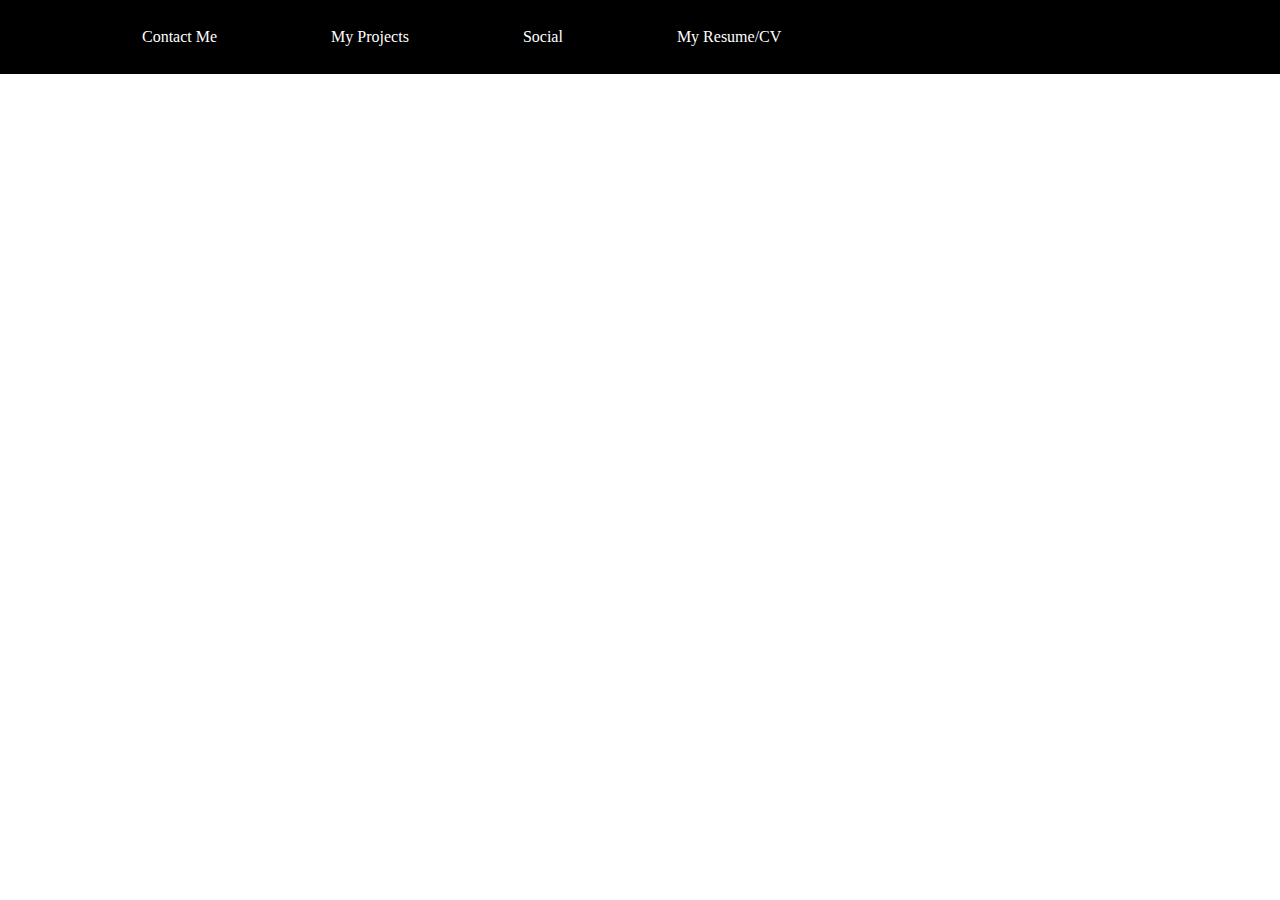
<file: index.html>
<!DOCTYPE html>
<html lang="en">
<head>
    <meta charset="UTF-8">
    <meta name="viewport" content="width=device-width, initial-scale=1.0">
    <link rel="icon" type="image/x-icon" href="coding.png">
    <title>Personal Info</title>
    <link rel="stylesheet" href="style.css">
</head>
<body>
    <header>
        <div id="navbar">
            <div id="dropdown1" class="navbar">
                <ul>
                    <li><a href="Contactme.html" class="backlink">Contact Me</a></li>
                    <li>My Projects
                        <div class="dropdown2">
                            <ul>
                                <li id="text">Android Apps
                                    <div class="dropdown3">
                                        <ul>
                                            <li id="text">1st Year</li>
                                            <li id="text">2nd Year</li>
                                            <li id="text">3rd Year</li>
                                            <li id="text">4th Year</li>
                                        </ul>
                                </li>
                                <li id="text"><a href="Webdevelopment.html" class="backlink">Web Developement</a>
                                    <div class="dropdown3">
                                        <ul>
                                            <li id="text">1st Year</li>
                                            <li id="text">2nd Year</li>
                                            <li id="text">3rd Year</li>
                                            <li id="text">4th Year</li>
                                        </ul>
                                </li>
                            </ul>
                        </div>
                    </li>
                    <li>Social
                        <div class="dropdown2">
                            <ul>
                                <li id="text"><a href="https://www.linkedin.com/in/shivamahujaa/" target="_blank" class="backlink">Linkedin</a></li>
                                <li id="text"><a href="https://github.com/Shivam9901" target="_blank" class="backlink">Github</a></li>
                                <li id="text"><a href="" target="_blank" class="backlink">X</a></li>
                            </ul>
                        </div>
                    </li>
                    <li>My Resume/CV
                        <div class="dropdown2">
                            <ul>
                                <li id="text"><a href="Shivamcv.html" target="_blank" class="backlink">My Curriculum Vitae</a></li>
                                <li id="text">My Resume</li>
                            </ul>
                        </div>
                    </li>
                </ul>
            </div>
        </div>
    </header>
</body>
</html>
</file>
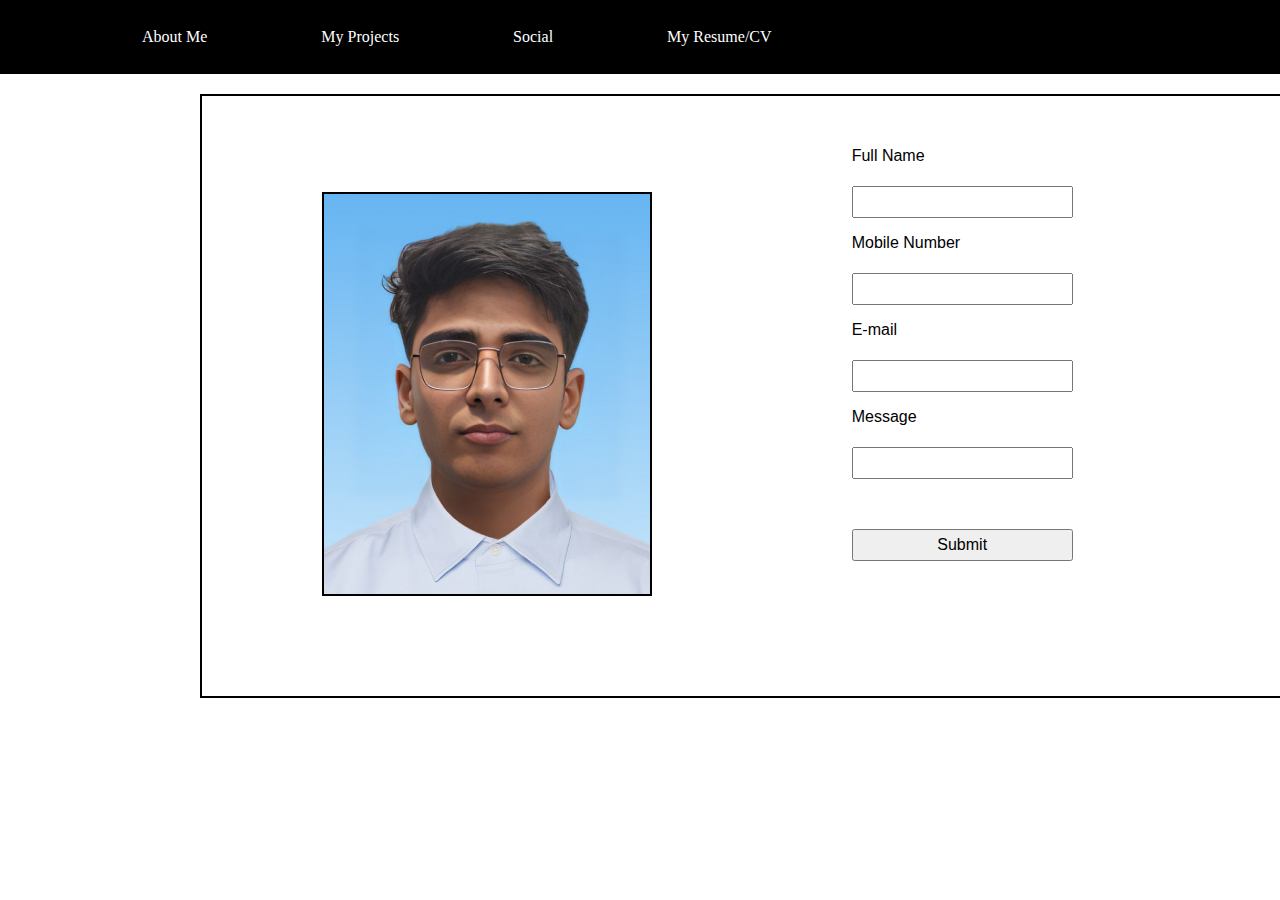
<file: Contactme.html>
<!DOCTYPE html>
<html lang="en">
<head>
    <meta charset="UTF-8">
    <meta name="viewport" content="width=device-width, initial-scale=1.0">
    <link rel="icon" type="image/x-icon" href="coding.png">
    <title>Contact Me</title>
    <link rel="stylesheet" href="contactme.css">
</head>
<body>
    <header>
        <div id="navbar">
            <div id="dropdown1" class="navbar">
                <ul>
                    <li><a href="index.html" class="backlink">About Me</a></li>
                    <li>My Projects
                        <div class="dropdown2">
                            <ul>
                                <li id="text">Android Apps
                                    <div class="dropdown3">
                                        <ul>
                                            <li id="text">1st Year</li>
                                            <li id="text">2nd Year</li>
                                            <li id="text">3rd Year</li>
                                            <li id="text">4th Year</li>
                                        </ul>
                                </li>
                                <li id="text"><a href="Webdevelopment.html" class="backlink">Web Developement</a>
                                    <div class="dropdown3">
                                        <ul>
                                            <li id="text">1st Year</li>
                                            <li id="text">2nd Year</li>
                                            <li id="text">3rd Year</li>
                                            <li id="text">4th Year</li>
                                        </ul>
                                </li>
                            </ul>
                        </div>
                    </li>
                    <li>Social
                        <div class="dropdown2">
                            <ul>
                                <li id="text"><a href="https://www.linkedin.com/in/shivamahujaa/" target="_blank" class="backlink">Linkedin</a></li>
                                <li id="text"><a href="https://github.com/Shivam9901" target="_blank" class="backlink">Github</a></li>
                                <li id="text"><a href="" target="_blank" class="backlink">X</a></li>
                            </ul>
                        </div>
                    </li>
                    <li>My Resume/CV
                        <div class="dropdown2">
                            <ul>
                                <li id="text"><a href="Shivamcv.html" class="backlink">My Curriculum Vitae</a></li>
                                <li id="text">My Resume</li>
                            </ul>
                        </div>
                    </li>
                </ul>
            </div>
        </div>
    </header>
    <main>
        <div id="main-container">
            <div id="photo">
                <img src="photo_page-0001.jpg" alt="Shivam" id="shivamphoto">
            </div>
            <div id="container">
                <div id="data">
                    <div class="credentials">
                        <p id="text2">Full Name</p>
                        <input type="text">
                    <div class="credentials">
                        <p id="text2">Mobile Number</p>
                        <input type="tel">
                    <div class="credentials">
                        <p id="text2">E-mail</p>
                        <input type="email">
                    <div class="credentials">
                        <p id="text2">Message</p>
                        <input type="text">
                    <div class="credentials">
                        <button class="button">Submit</button>
                        </div>
                    </div>
                </div>
            </div>
        </div>
    </div>
    </div>
    </main>
</body>
</html>
</file>
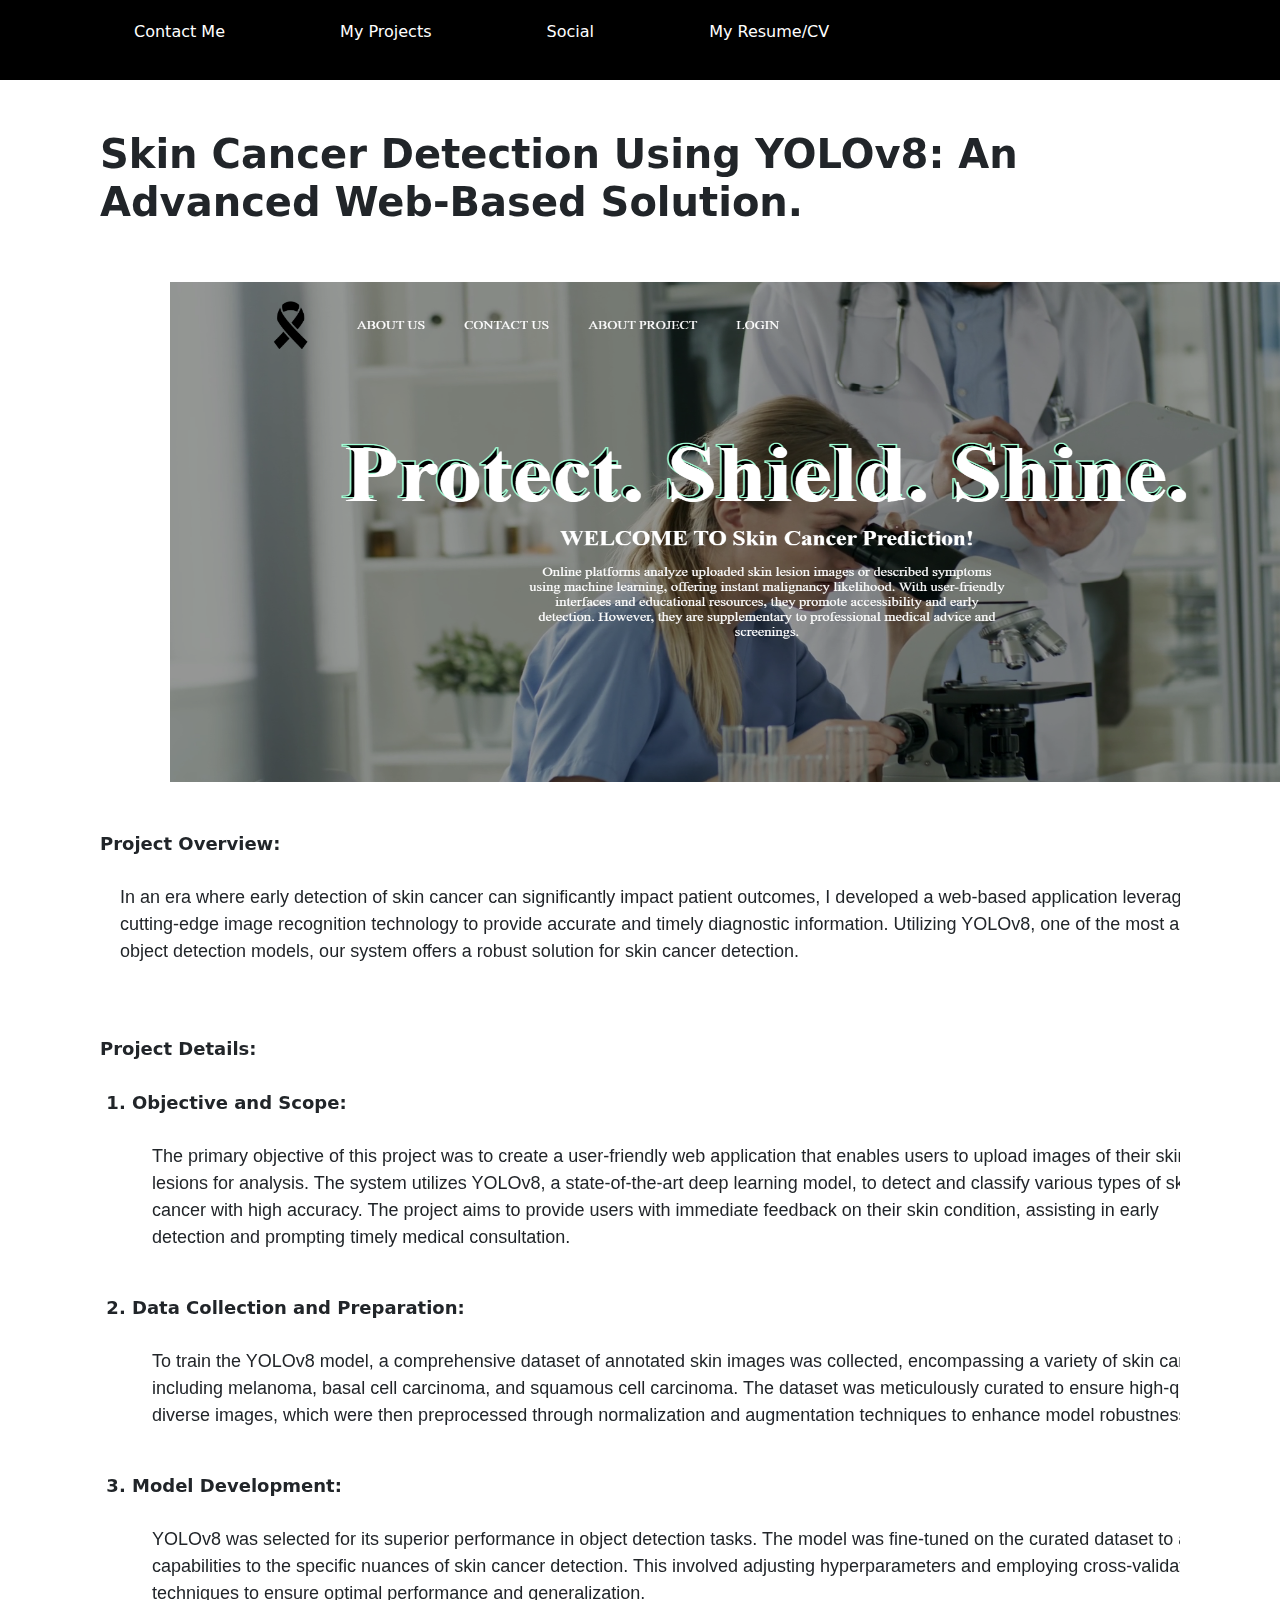
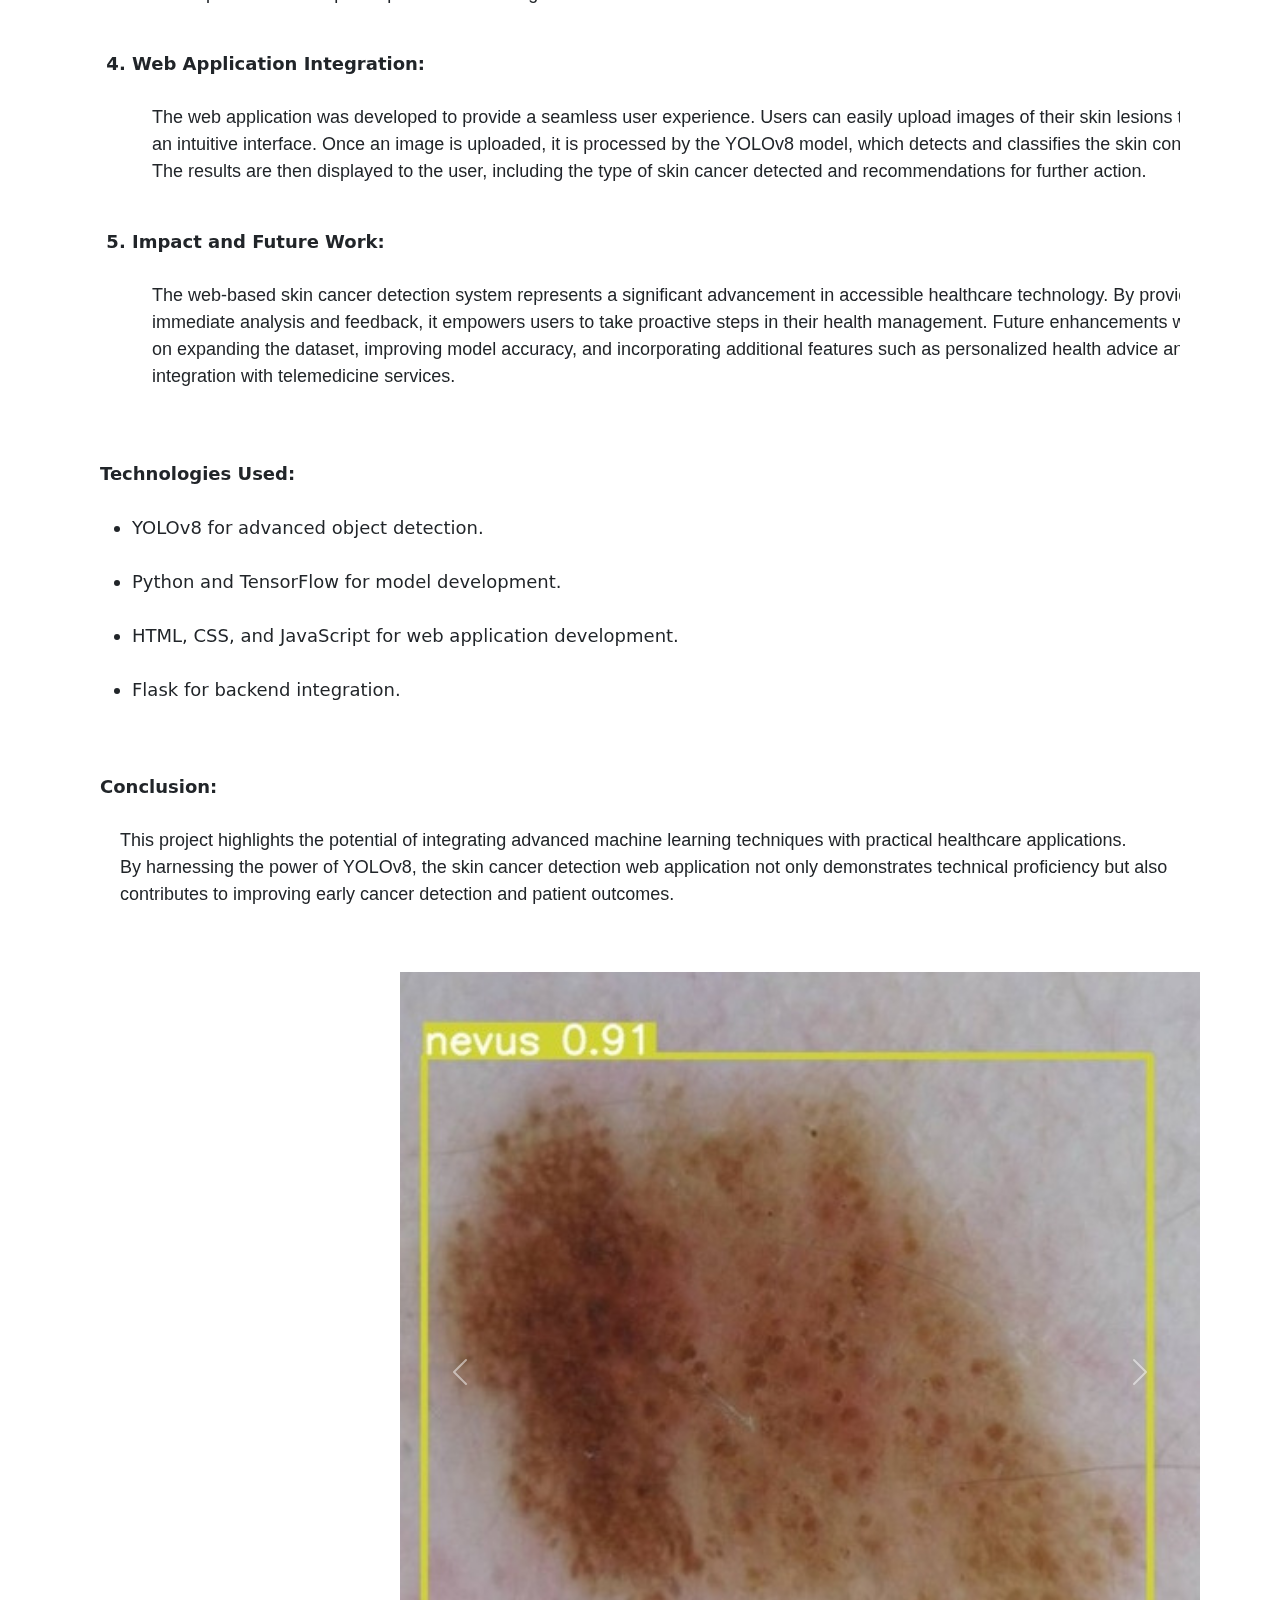
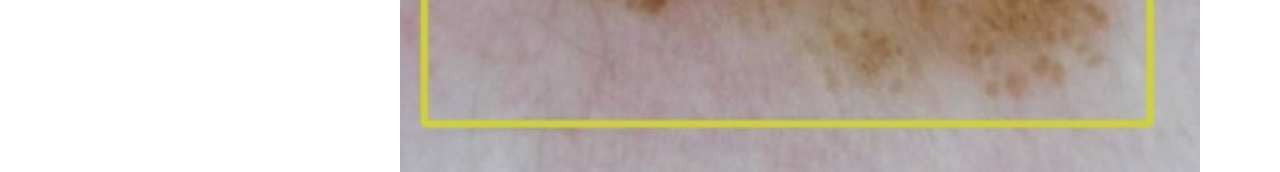
<file: skincancerproject.html>
<!DOCTYPE html>
<html lang="en">
<head>
    <meta charset="UTF-8">
    <meta name="viewport" content="width=device-width, initial-scale=1.0">
    <link rel="icon" type="image/x-icon" href="coding.png">
    <link href="https://cdn.jsdelivr.net/npm/bootstrap@5.3.3/dist/css/bootstrap.min.css" rel="stylesheet" integrity="sha384-QWTKZyjpPEjISv5WaRU9OFeRpok6YctnYmDr5pNlyT2bRjXh0JMhjY6hW+ALEwIH" crossorigin="anonymous">
    <link rel="stylesheet" href="skincancerproject.css">
    <title>Skin Cancer Project</title>
</head>
<body>
    <header>
        <div id="navbar">
            <div id="dropdown1" class="navbar">
                <ul>
                    <li><a href="Contactme.html" class="backlink">Contact Me</a></li>
                    <li>My Projects
                        <div class="dropdown2">
                            <ul>
                                <li id="text">Android Apps
                                    <div class="dropdown3">
                                        <ul>
                                            <li id="text">1st Year</li>
                                            <li id="text">2nd Year</li>
                                            <li id="text">3rd Year</li>
                                            <li id="text">4th Year</li>
                                        </ul>
                                </li>
                                <li id="text"><a href="Webdevelopment.html" class="backlink">Web Developement</a>
                                    <div class="dropdown3">
                                        <ul>
                                            <li id="text">1st Year</li>
                                            <li id="text">2nd Year</li>
                                            <li id="text">3rd Year</li>
                                            <li id="text">4th Year</li>
                                        </ul>
                                </li>
                            </ul>
                        </div>
                    </li>
                    <li>Social
                        <div class="dropdown2">
                            <ul>
                                <li id="text"><a href="https://www.linkedin.com/in/shivamahujaa/" target="_blank" class="backlink">Linkedin</a></li>
                                <li id="text"><a href="https://github.com/Shivam9901" target="_blank" class="backlink">Github</a></li>
                                <li id="text"><a href="" target="_blank" class="backlink">X</a></li>
                            </ul>
                        </div>
                    </li>
                    <li>My Resume/CV
                        <div class="dropdown2">
                            <ul>
                                <li id="text"><a href="Shivamcv.html" target="_blank" class="backlink">My Curriculum Vitae</a></li>
                                <li id="text">My Resume</li>
                            </ul>
                        </div>
                    </li>
                </ul>
            </div>
        </div>
    </header>
    <main>
        <fieldset>
            <div id="content">
                <div id="heading">
                    <h1><b>Skin Cancer Detection Using YOLOv8: An Advanced Web-Based Solution. </b></h1>
                    <br>
                    <br>
                    <img id="image" src="skincancer.png" alt="websiteimage">
                </div>
                <br>
                <br>
                <div class="text">
                    <b>Project Overview:</b>
                    <br>
                    <br>
                    <pre>In an era where early detection of skin cancer can significantly impact patient outcomes, I developed a web-based application leveraging
cutting-edge image recognition technology to provide accurate and timely diagnostic information. Utilizing YOLOv8, one of the most advanced
object detection models, our system offers a robust solution for skin cancer detection.</pre>
                    <br>
                    <br>
                    <b>Project Details:</b>
                    <br>
                    <br>
                    <ol>
                    <li>Objective and Scope:</li>
                    <br>
                    <pre>The primary objective of this project was to create a user-friendly web application that enables users to upload images of their skin
lesions for analysis. The system utilizes YOLOv8, a state-of-the-art deep learning model, to detect and classify various types of skin 
cancer with high accuracy. The project aims to provide users with immediate feedback on their skin condition, assisting in early
detection and prompting timely medical consultation.</pre>
                    <br>
                    <li>Data Collection and Preparation:</li>
                    <br>
                    <pre>To train the YOLOv8 model, a comprehensive dataset of annotated skin images was collected, encompassing a variety of skin cancer types,
including melanoma, basal cell carcinoma, and squamous cell carcinoma. The dataset was meticulously curated to ensure high-quality and
diverse images, which were then preprocessed through normalization and augmentation techniques to enhance model robustness.</pre>
                    <br>
                    <li>Model Development:</li>
                    <br>
                    <pre>YOLOv8 was selected for its superior performance in object detection tasks. The model was fine-tuned on the curated dataset to adapt its
capabilities to the specific nuances of skin cancer detection. This involved adjusting hyperparameters and employing cross-validation
techniques to ensure optimal performance and generalization.</pre>
                    <br>
                    <li>Web Application Integration:</li>
                    <br>
                    <pre>The web application was developed to provide a seamless user experience. Users can easily upload images of their skin lesions through
an intuitive interface. Once an image is uploaded, it is processed by the YOLOv8 model, which detects and classifies the skin condition.
The results are then displayed to the user, including the type of skin cancer detected and recommendations for further action.</pre>
                    <br>
                    <li>Impact and Future Work:</li>
                    <br>
                    <pre>The web-based skin cancer detection system represents a significant advancement in accessible healthcare technology. By providing
immediate analysis and feedback, it empowers users to take proactive steps in their health management. Future enhancements will focus
on expanding the dataset, improving model accuracy, and incorporating additional features such as personalized health advice and 
integration with telemedicine services.</pre>
                    </ol>
                    <br>
                    <br>
                    <b>Technologies Used:</b>
                    <br>
                    <br>
                    <div class="notbold">
                        <ul>
                            <li>YOLOv8 for advanced object detection.</li>
                            <br>
                            <li>Python and TensorFlow for model development.</li>
                            <br>
                            <li>HTML, CSS, and JavaScript for web application development.</li>
                            <br>
                            <li>Flask for backend integration.</li>
                        </ul>
                    </div>
                    <br>
                    <br>
                    <b>Conclusion:</b>
                    <br>
                    <br>
                    <pre>This project highlights the potential of integrating advanced machine learning techniques with practical healthcare applications.
By harnessing the power of YOLOv8, the skin cancer detection web application not only demonstrates technical proficiency but also
contributes to improving early cancer detection and patient outcomes.</pre>
                </div>
                <br>
                <br>
                <div id="carouselExampleAutoplaying" class="carousel slide" data-bs-ride="carousel">
                    <div class="carousel-inner">
                      <div class="carousel-item active">
                        <img src="skincancerimage.jpg" class="d-block w-100" alt="Skincancerimage">
                      </div>
                      <div class="carousel-item">
                        <img src="skincancerimage2.jpg" class="d-block w-100" alt="Skincancerimage">
                      </div>
                    </div>
                    <button class="carousel-control-prev" type="button" data-bs-target="#carouselExampleAutoplaying" data-bs-slide="prev">
                      <span class="carousel-control-prev-icon" aria-hidden="true"></span>
                      <span class="visually-hidden">Previous</span>
                    </button>
                    <button class="carousel-control-next" type="button" data-bs-target="#carouselExampleAutoplaying" data-bs-slide="next">
                      <span class="carousel-control-next-icon" aria-hidden="true"></span>
                      <span class="visually-hidden">Next</span>
                    </button>
                  </div>
            </div>
        </main>
        </fieldset>
    </main>
    <script src="https://cdn.jsdelivr.net/npm/bootstrap@5.3.3/dist/js/bootstrap.bundle.min.js" integrity="sha384-YvpcrYf0tY3lHB60NNkmXc5s9fDVZLESaAA55NDzOxhy9GkcIdslK1eN7N6jIeHz" crossorigin="anonymous"></script>
</body>
</html>
</file>
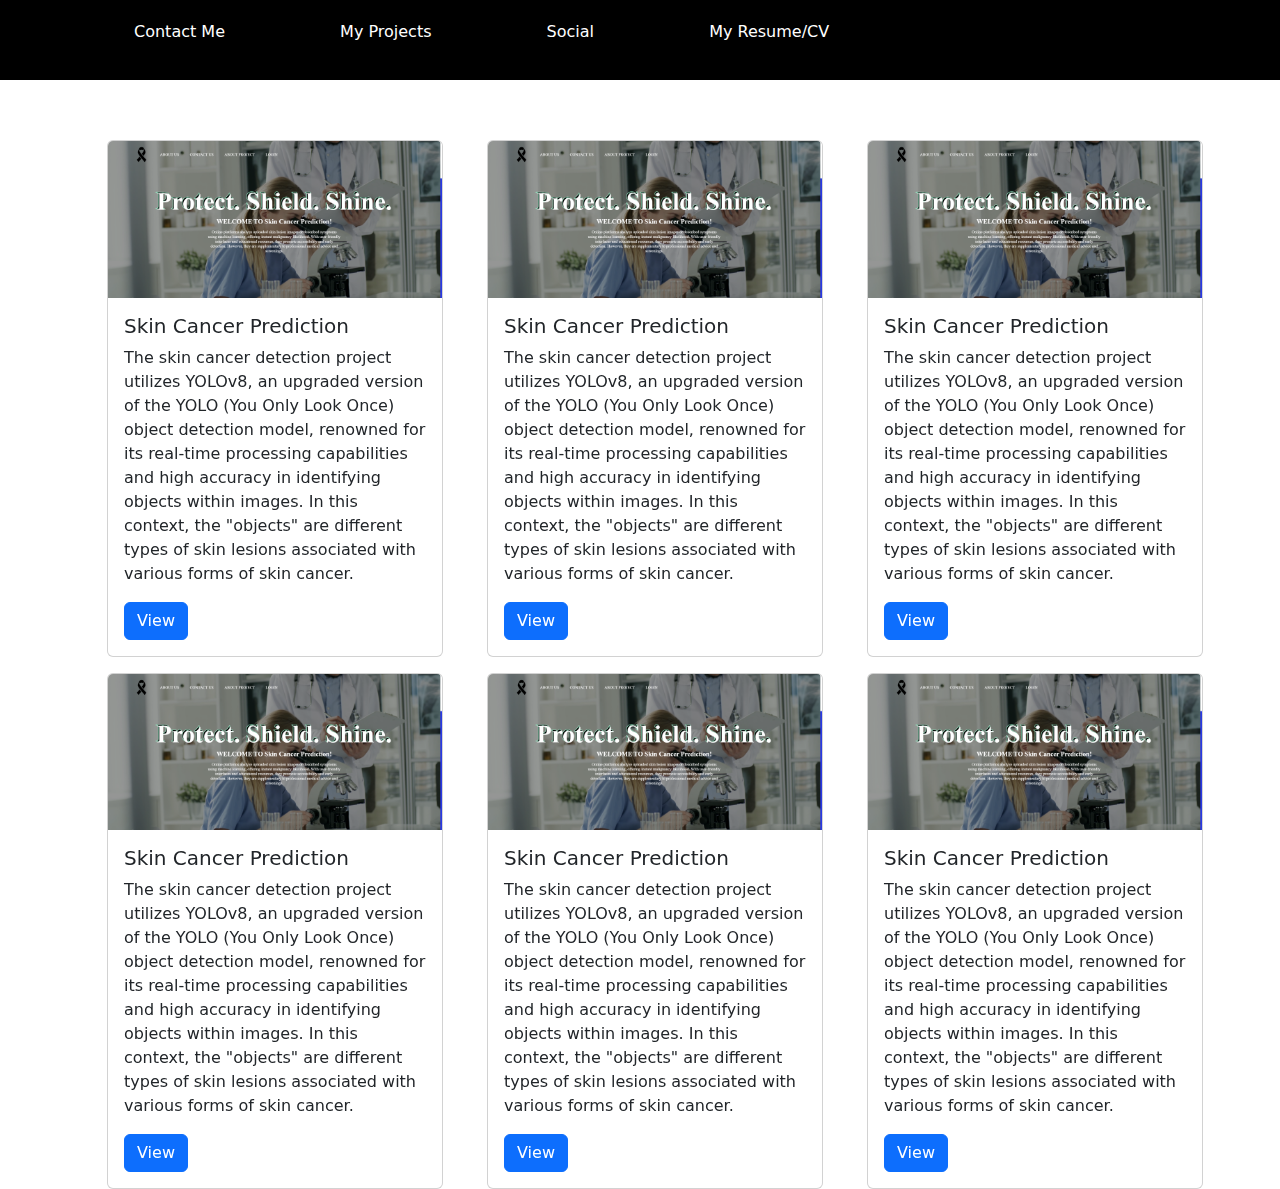
<file: Webdevelopment.html>
<!DOCTYPE html>
<html lang="en">
<head>
    <meta charset="UTF-8">
    <meta name="viewport" content="width=device-width, initial-scale=1.0">
    <link rel="icon" type="image/x-icon" href="coding.png">
    <title>Web Developement</title>
    <link rel="stylesheet" href="Webdevelopment.css">
    <link href="https://cdn.jsdelivr.net/npm/bootstrap@5.3.3/dist/css/bootstrap.min.css" rel="stylesheet" integrity="sha384-QWTKZyjpPEjISv5WaRU9OFeRpok6YctnYmDr5pNlyT2bRjXh0JMhjY6hW+ALEwIH" crossorigin="anonymous">
</head>
<body>
    <header>
        <div id="navbar">
            <div id="dropdown1" class="navbar">
                <ul>
                    <li><a href="Contactme.html" class="backlink">Contact Me</a></li>
                    <li>My Projects
                        <div class="dropdown2">
                            <ul>
                                <li id="text">Android Apps
                                    <div class="dropdown3">
                                        <ul>
                                            <li id="text">1st Year</li>
                                            <li id="text">2nd Year</li>
                                            <li id="text">3rd Year</li>
                                            <li id="text">4th Year</li>
                                        </ul>
                                </li>
                                <li id="text"><a href="Webdevelopment.html" class="backlink">Web Developement</a>
                                    <div class="dropdown3">
                                        <ul>
                                            <li id="text">1st Year</li>
                                            <li id="text">2nd Year</li>
                                            <li id="text">3rd Year</li>
                                            <li id="text">4th Year</li>
                                        </ul>
                                </li>
                            </ul>
                        </div>
                    </li>
                    <li>Social
                        <div class="dropdown2">
                            <ul>
                                <li id="text"><a href="https://www.linkedin.com/in/shivamahujaa/" target="_blank" class="backlink">Linkedin</a></li>
                                <li id="text"><a href="https://github.com/Shivam9901" target="_blank" class="backlink">Github</a></li>
                                <li id="text"><a href="" target="_blank" class="backlink">X</a></li>
                            </ul>
                        </div>
                    </li>
                    <li>My Resume/CV
                        <div class="dropdown2">
                            <ul>
                                <li id="text"><a href="Shivamcv.html" target="_blank" class="backlink">My Curriculum Vitae</a></li>
                                <li id="text">My Resume</li>
                            </ul>
                        </div>
                    </li>
                </ul>
            </div>
        </div>
    </header>
    <main>
        <br>
        <br>
        <div class="container">
            <div class="row">
                <div class="col-md-4">
                    <div class="card">
                        <img src="skincancer.png" class="card-img-top" alt="Websiteimage">
                        <div class="card-body">
                            <h5 class="card-title">Skin Cancer Prediction</h5>
                            <p class="card-text">The skin cancer detection project utilizes YOLOv8, an upgraded version of the YOLO (You Only Look Once) object detection model, renowned for its real-time processing capabilities and high accuracy in identifying objects within images. In this context, the "objects" are different types of skin lesions associated with various forms of skin cancer.</p>
                            <a href="skincancerproject.html" class="btn btn-primary">View</a>
                        </div>
                    </div>
                </div>
                <div class="col-md-4">
                    <div class="card">
                        <img src="skincancer.png" class="card-img-top" alt="Websiteimage">
                        <div class="card-body">
                            <h5 class="card-title">Skin Cancer Prediction</h5>
                            <p class="card-text">The skin cancer detection project utilizes YOLOv8, an upgraded version of the YOLO (You Only Look Once) object detection model, renowned for its real-time processing capabilities and high accuracy in identifying objects within images. In this context, the "objects" are different types of skin lesions associated with various forms of skin cancer.</p>
                            <a href="skincancerproject.html" class="btn btn-primary">View</a>
                        </div>
                    </div>
                </div>
                <div class="col-md-4">
                    <div class="card">
                        <img src="skincancer.png" class="card-img-top" alt="Websiteimage">
                        <div class="card-body">
                            <h5 class="card-title">Skin Cancer Prediction</h5>
                            <p class="card-text">The skin cancer detection project utilizes YOLOv8, an upgraded version of the YOLO (You Only Look Once) object detection model, renowned for its real-time processing capabilities and high accuracy in identifying objects within images. In this context, the "objects" are different types of skin lesions associated with various forms of skin cancer.</p>
                            <a href="skincancerproject.html" class="btn btn-primary">View</a>
                        </div>
                    </div>
                </div>
                <div class="col-md-4">
                    <div class="card">
                        <img src="skincancer.png" class="card-img-top" alt="Websiteimage">
                        <div class="card-body">
                            <h5 class="card-title">Skin Cancer Prediction</h5>
                            <p class="card-text">The skin cancer detection project utilizes YOLOv8, an upgraded version of the YOLO (You Only Look Once) object detection model, renowned for its real-time processing capabilities and high accuracy in identifying objects within images. In this context, the "objects" are different types of skin lesions associated with various forms of skin cancer.</p>
                            <a href="skincancerproject.html" class="btn btn-primary">View</a>
                        </div>
                    </div>
                </div>
                <div class="col-md-4">
                    <div class="card">
                        <img src="skincancer.png" class="card-img-top" alt="Websiteimage">
                        <div class="card-body">
                            <h5 class="card-title">Skin Cancer Prediction</h5>
                            <p class="card-text">The skin cancer detection project utilizes YOLOv8, an upgraded version of the YOLO (You Only Look Once) object detection model, renowned for its real-time processing capabilities and high accuracy in identifying objects within images. In this context, the "objects" are different types of skin lesions associated with various forms of skin cancer.</p>
                            <a href="skincancerproject.html" class="btn btn-primary">View</a>
                        </div>
                    </div>
                </div>
                <div class="col-md-4">
                    <div class="card">
                        <img src="skincancer.png" class="card-img-top" alt="Websiteimage">
                        <div class="card-body">
                            <h5 class="card-title">Skin Cancer Prediction</h5>
                            <p class="card-text">The skin cancer detection project utilizes YOLOv8, an upgraded version of the YOLO (You Only Look Once) object detection model, renowned for its real-time processing capabilities and high accuracy in identifying objects within images. In this context, the "objects" are different types of skin lesions associated with various forms of skin cancer.</p>
                            <a href="skincancerproject.html" class="btn btn-primary">View</a>
                        </div>
                    </div>
                </div>
            </div>
        </div>        
    </main>
    <script src="https://cdn.jsdelivr.net/npm/bootstrap@5.3.3/dist/js/bootstrap.bundle.min.js" integrity="sha384-YvpcrYf0tY3lHB60NNkmXc5s9fDVZLESaAA55NDzOxhy9GkcIdslK1eN7N6jIeHz" crossorigin="anonymous"></script>
</body>
</html>
</file>
<file: style.css>
body{
    margin: 0px;
    padding: 0px;
    background-color: white;
}
#navbar{
    color: white;
    background-color:black ;
    border: 2px solid black;
}
#text{
    text-align: center;
}
ul li{
    margin-left: 90px;
    display: inline-block;
    list-style-type: none;
    padding:  10px;
}
.dropdown2{
    display: none;
}
ul li:hover .dropdown2{
    display: block;
    position: absolute;
    margin-left: -102px;
    margin-top: 10px;
}
.dropdown2 ul{
    margin: 0px;
    padding: 0px;
}
.dropdown2 ul li{
    color: white;
    background-color:black ;
    border: 2px solid black;
    display: block;
}
.dropdown2 ul li:hover{
    background-color: green ;
    color: white;
}
.dropdown3{
    display: none;
}
.dropdown2 ul li:hover .dropdown3{
    display: block;
    position: absolute;
    margin-left: 46px;
    margin-top: 10px;
}
.dropdown3 ul{
    margin: 0px;
    padding: 0px;
}
.dropdown3 ul li{
    color: white;
    background-color:black ;
    border: 2px solid black;
    display: block;
}
.dropdown3 ul li:hover{
    background-color: green ;
    color: white;
}
.backlink{
    text-decoration: none;
    color: white;
}
header{
    position: sticky;
    top: 0px;
}
</file>
<file: contactme.css>
body{
    margin: 0px;
    padding: 0px;
    background-color: white;
}
#navbar{
    color: white;
    background-color:black ;
    border: 2px solid black;
}
#text{
    text-align: center;
}
ul li{
    margin-left: 90px;
    display: inline-block;
    list-style-type: none;
    padding:  10px;
}
.dropdown2{
    display: none;
}
ul li:hover .dropdown2{
    display: block;
    position: absolute;
    margin-left: -102px;
    margin-top: 10px;
}
.dropdown2 ul{
    margin: 0px;
    padding: 0px;
}
.dropdown2 ul li{
    color: white;
    background-color:black ;
    border: 2px solid black;
    display: block;
}
.dropdown2 ul li:hover{
    background-color: green ;
    color: white;
}
.dropdown3{
    display: none;
}
.dropdown2 ul li:hover .dropdown3{
    display: block;
    position: absolute;
    margin-left: 60px;
    margin-top: 10px;
}
.dropdown3 ul{
    margin: 0px;
    padding: 0px;
}
.dropdown3 ul li{
    color: white;
    background-color:black ;
    border: 2px solid black;
    display: block;
}
.dropdown3 ul li:hover{
    background-color: green ;
    color: white;
}
.backlink{
    text-decoration: none;
    color: white;
}
#main-container {
    margin: 200px;
    display: flex;
    align-items: center;
    gap: 200px;
    width: 1200px;
    height: 600px;
    margin-top: 20px;
    border: 2px solid black;
}

#photo img {
    margin-top: 70px;
    margin-bottom: 70px;
    margin-left: 120px;
    height: 400px;
    border: 2px solid black;
}

.credentials {
    display: flex;
    flex-direction: column;
}

.credentials input {
    margin-top: 5px;
    padding: 5px;
    font-size: 16px;
}
#container{
    margin-top: -100px;
}
#text{
    font-family: 'Segoe UI', Tahoma, Geneva, Verdana, sans-serif;
    font-size: 16px;
    text-align: center;
}
#text2{
    font-family: 'Segoe UI', Tahoma, Geneva, Verdana, sans-serif;
    font-size: 16px;
    text-align: left;
}
.button{
    padding: 5px;
    margin-top: 50px;
    font-family: 'Segoe UI', Tahoma, Geneva, Verdana, sans-serif;
    font-size: 16px;
    text-align: center;
}
header{
    position: sticky;
    top: 0px;
}
</file>
<file: skincancerproject.css>
body{
    margin: 0px;
    padding: 0px;
    background-color: white;
}
#navbar{
    color: white;
    background-color:black ;
    border: 2px solid black;
    z-index: 100;
}
#text{
    text-align: center;
}
.navbar ul li{
    margin-left: 90px;
    display: inline-block;
    list-style-type: none;
    padding:  10px;
}
.dropdown2{
    display: none;
}
ul li:hover .dropdown2{
    display: block;
    position: absolute;
    margin-left: -102px;
    margin-top: 10px;
}
.dropdown2 ul{
    margin: 0px;
    padding: 0px;
}
.dropdown2 ul li{
    color: white;
    background-color:black ;
    border: 2px solid black;
    display: block;
}
.dropdown2 ul li:hover{
    background-color: green ;
    color: white;
}
.dropdown3{
    display: none;
}
.dropdown2 ul li:hover .dropdown3{
    display: block;
    position: absolute;
    margin-left: 46px;
    margin-top: 10px;
}
.dropdown3 ul{
    margin: 0px;
    padding: 0px;
}
.dropdown3 ul li{
    color: white;
    background-color:black ;
    border: 2px solid black;
    display: block;
}
.dropdown3 ul li:hover{
    background-color: green ;
    color: white;
}
.backlink{
    text-decoration: none;
    color: white;
}
header{
    position: sticky;
    top: 0px;
}
#content{
    margin: 100px;
    margin-top: 50px;
}
#heading{
    font-weight: 900 !important;
}
.carousel{
    position:absolute !important;
    z-index: -1 !important;
    left: 400px !important;
    width: 800px !important;
}
.text{
    font-size: 18px;
}
pre{
    margin-left: 20px;
    font-family: Arial, Helvetica, sans-serif;
    font-size: 18px;
}
#content li{
    font-weight: bolder;
}
#content .notbold li{
    font-weight: normal;
}
#image{
    margin-left: 70px;
    height: 500px;
    width: 1200px;
}
</file>
<file: Webdevelopment.css>
body{
    margin: 0px;
    padding: 0px;
    background-color: white;
}
#navbar{
    color: white;
    background-color:black ;
    border: 2px solid black;
    z-index: 1000;
}
#text{
    text-align: center;
}
ul li{
    margin-left: 90px;
    display: inline-block;
    list-style-type: none;
    padding:  10px;
}
.dropdown2{
    display: none;
}
ul li:hover .dropdown2{
    display: block;
    position: absolute;
    margin-left: -102px;
    margin-top: 10px;
}
.dropdown2 ul{
    margin: 0px;
    padding: 0px;
}
.dropdown2 ul li{
    color: white;
    background-color:black ;
    border: 2px solid black;
    display: block;
}
.dropdown2 ul li:hover{
    background-color: green ;
    color: white;
}
.dropdown3{
    display: none;
}
.dropdown2 ul li:hover .dropdown3{
    display: block;
    position: absolute;
    margin-left: 46px;
    margin-top: 10px;
}
.dropdown3 ul{
    margin: 0px;
    padding: 0px;
}
.dropdown3 ul li{
    color: white;
    background-color:black ;
    border: 2px solid black;
    display: block;
}
.dropdown3 ul li:hover{
    background-color: green ;
    color: white;
}
.backlink{
    text-decoration: none;
    color: white;
}
header{
    position: sticky;
    top: 0px;
}
.card{
    float:left;
    margin-left: 20px;
    top: 20px;
    margin-bottom: 1rem;
}
.container{
    position:absolute;
    left: 75px;
    top: 120px;
}
.card-deck .card {
    margin: 0;
}

.card-body {
    padding: 1rem;
}

.row {
    margin-right: 0;
    margin-left: 0;
}

.col-md-4 {
    padding-right: 0.5rem;
    padding-left: 0.5rem;
}
</file>
